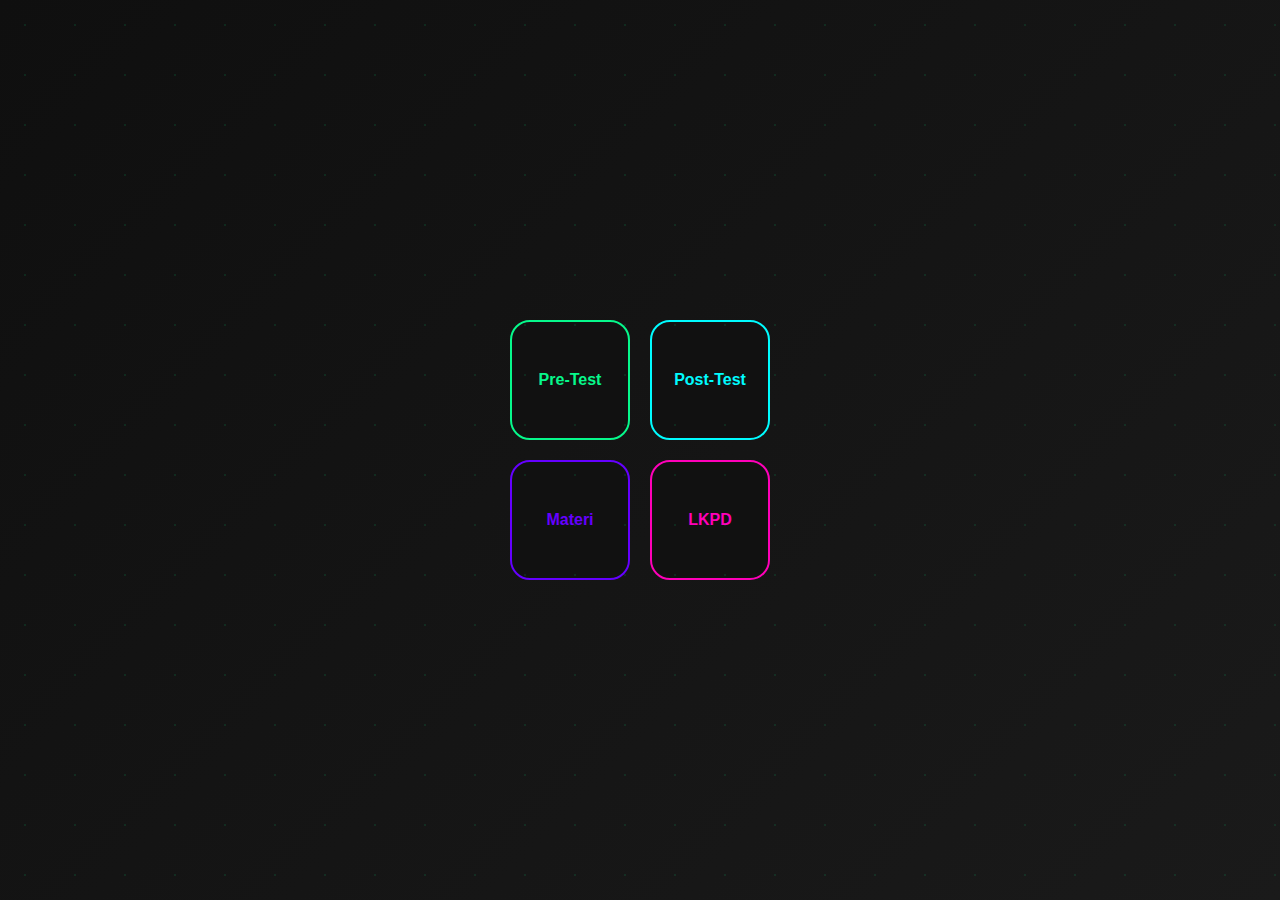
<file: index.html>
<!DOCTYPE html>
<html lang="en">
<head>
  <meta charset="UTF-8" />
  <meta name="viewport" content="width=device-width, initial-scale=1.0" />
  <title>Informatika - Sija B</title>
  <link rel="stylesheet" href="index.css" />
</head>
<body>

  <div class="container">
    <div class="item">
      Pre-Test
      <div class="home"></div>
    </div>
    <div class="item">Post-Test</div>
    <div class="item">Materi</div>
    <div class="item">LKPD</div>
  </div>

</body>
</html>
</file>
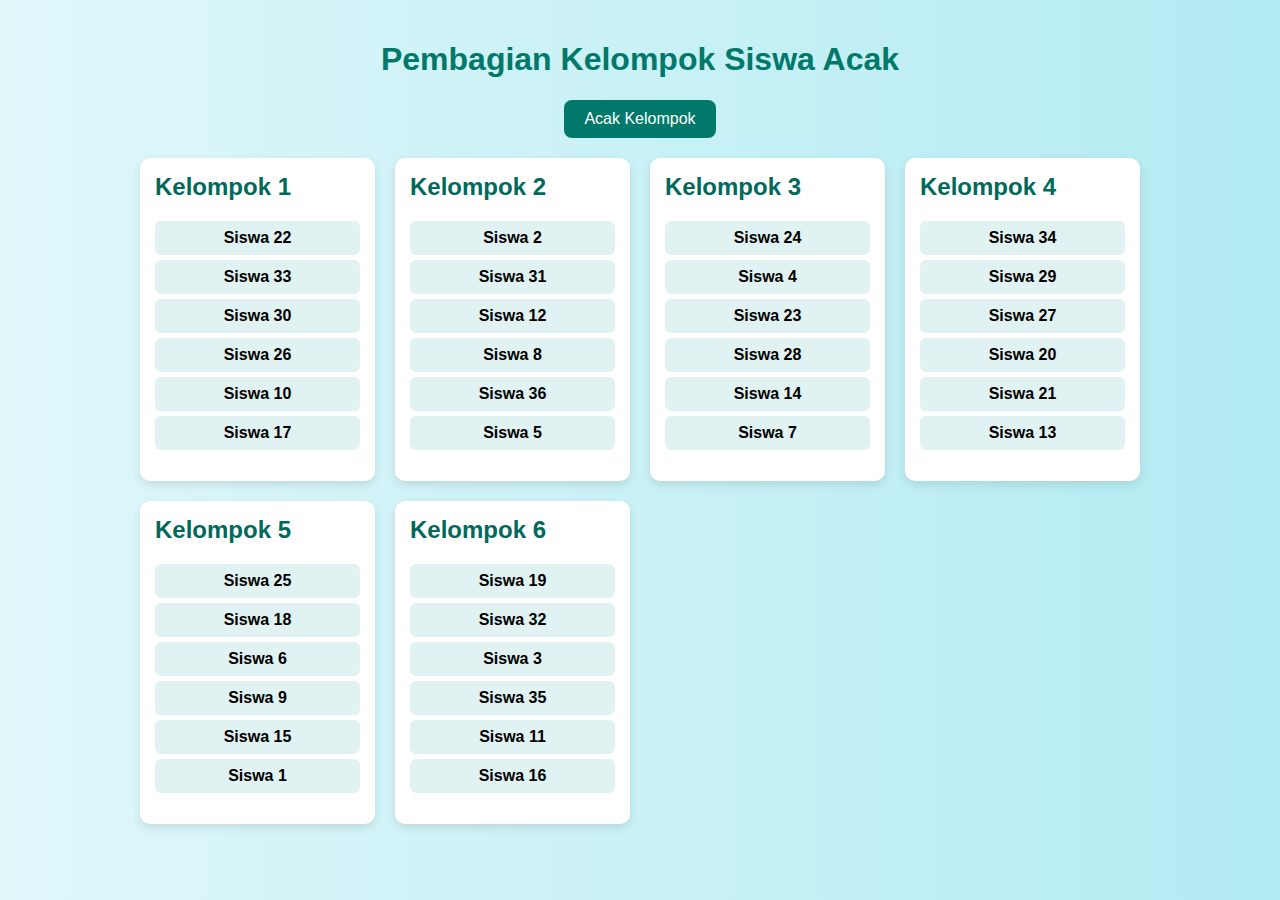
<file: kelompok.html>
<!DOCTYPE html>
<html lang="id">
<head>
  <meta charset="UTF-8">
  <meta name="viewport" content="width=device-width, initial-scale=1.0">
  <title>Pembagian Kelompok</title>
  <style>
    body {
      font-family: 'Poppins', sans-serif;
      background: linear-gradient(to right, #e0f7fa, #b2ebf2);
      margin: 0;
      padding: 20px;
      display: flex;
      flex-direction: column;
      align-items: center;
    }

    h1 {
      color: #00796b;
    }

    .btn-generate {
      padding: 10px 20px;
      background-color: #00796b;
      color: white;
      border: none;
      border-radius: 8px;
      font-size: 16px;
      cursor: pointer;
      margin-bottom: 20px;
      transition: background-color 0.3s ease;
    }

    .btn-generate:hover {
      background-color: #004d40;
    }

    .groups {
      display: grid;
      grid-template-columns: repeat(auto-fit, minmax(220px, 1fr));
      gap: 20px;
      width: 100%;
      max-width: 1000px;
    }

    .group {
      background-color: white;
      padding: 15px;
      border-radius: 10px;
      box-shadow: 0 4px 10px rgba(0, 0, 0, 0.1);
    }

    .group h2 {
      margin-top: 0;
      color: #00695c;
    }

    .group ul {
      list-style: none;
      padding-left: 0;
    }

    .group ul li {
      background: #e0f2f1;
      margin: 5px 0;
      padding: 8px;
      border-radius: 6px;
      text-align: center;
      font-weight: bold;
    }
  </style>
</head>
<body>

  <h1>Pembagian Kelompok Siswa Acak</h1>
  <button class="btn-generate" onclick="generateGroups()">Acak Kelompok</button>

  <div class="groups" id="groupContainer"></div>

  <script>
    function generateGroups() {
      const totalStudents = 36;
      const totalGroups = 6;
      const students = Array.from({ length: totalStudents }, (_, i) => i + 1);

      for (let i = students.length - 1; i > 0; i--) {
        const j = Math.floor(Math.random() * (i + 1));
        [students[i], students[j]] = [students[j], students[i]];
      }

      const groupContainer = document.getElementById("groupContainer");
      groupContainer.innerHTML = "";

      for (let i = 0; i < totalGroups; i++) {
        const groupDiv = document.createElement("div");
        groupDiv.className = "group";

        const groupTitle = document.createElement("h2");
        groupTitle.textContent = `Kelompok ${i + 1}`;
        groupDiv.appendChild(groupTitle);

        const list = document.createElement("ul");

        for (let j = 0; j < totalStudents / totalGroups; j++) {
          const li = document.createElement("li");
          li.textContent = `Siswa ${students[i * (totalStudents / totalGroups) + j]}`;
          list.appendChild(li);
        }

        groupDiv.appendChild(list);
        groupContainer.appendChild(groupDiv);
      }
    }

    window.onload = generateGroups;
  </script>

</body>
</html>
</file>
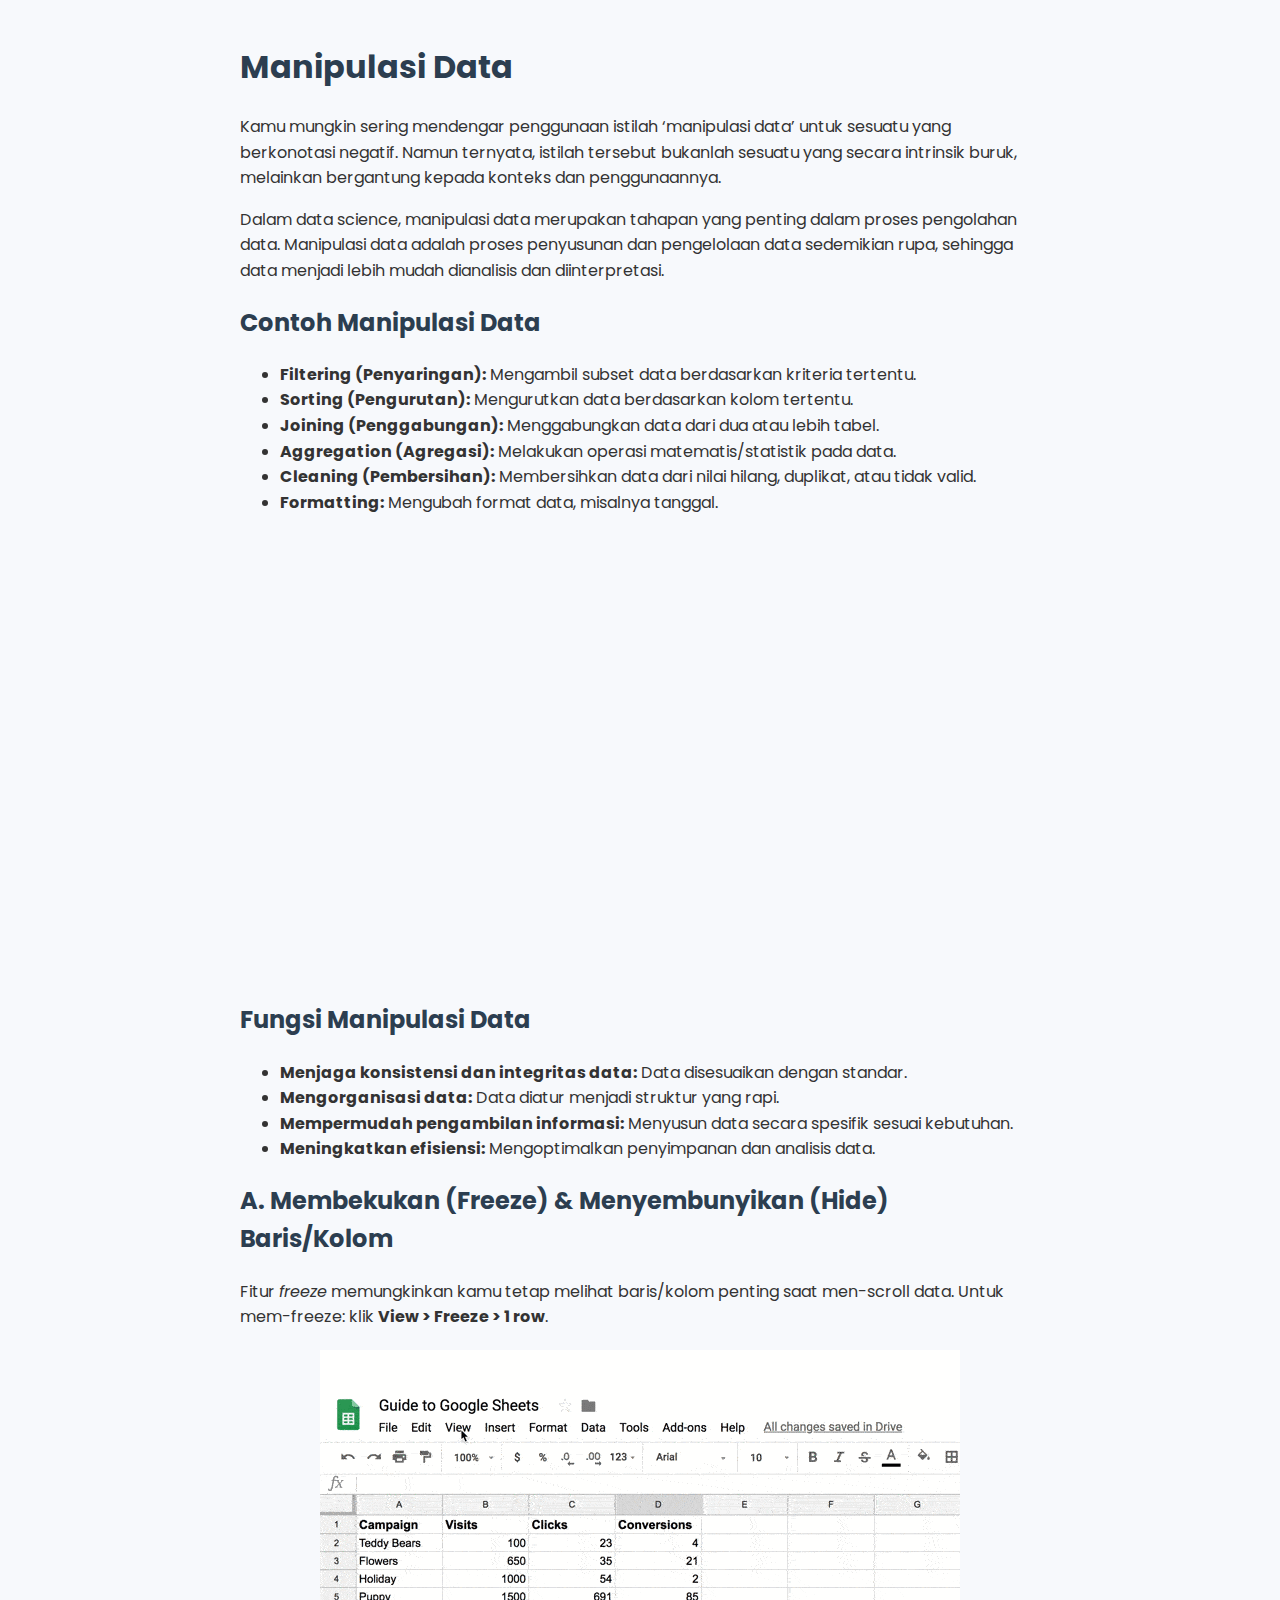
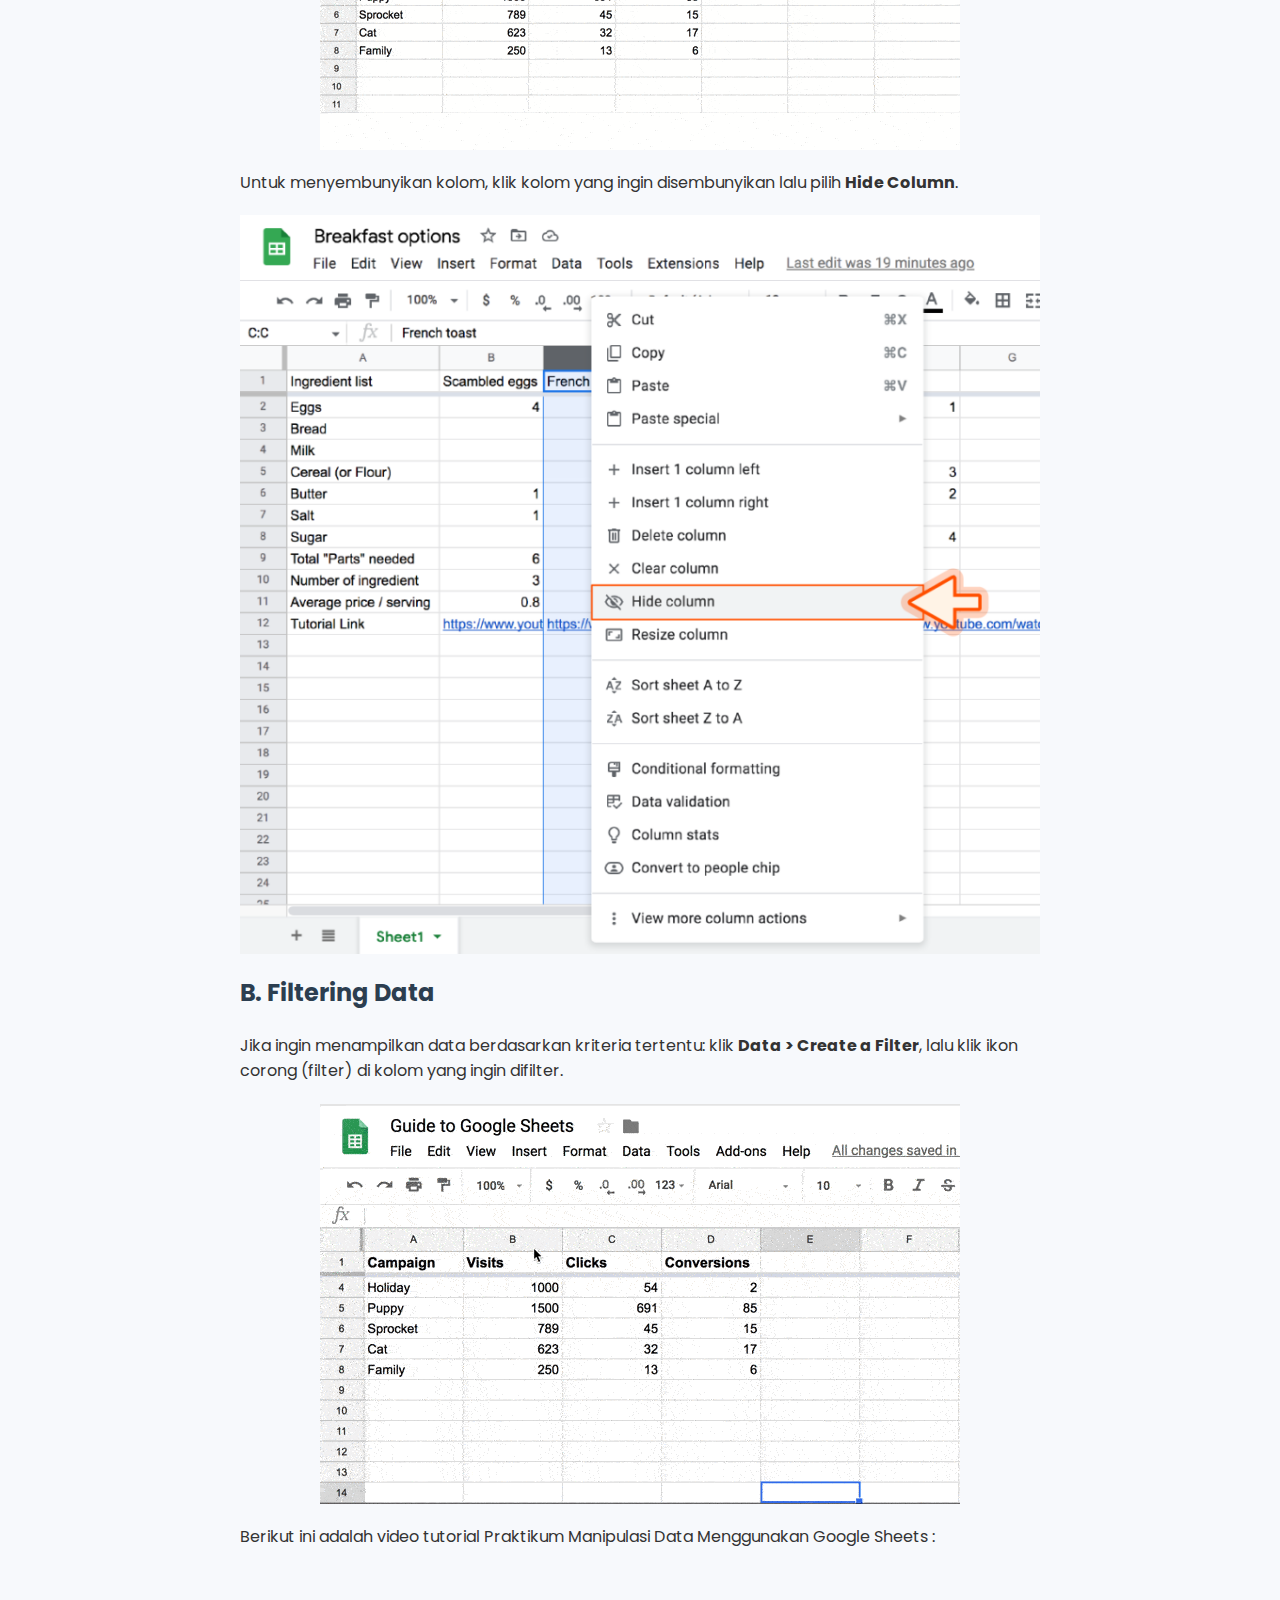
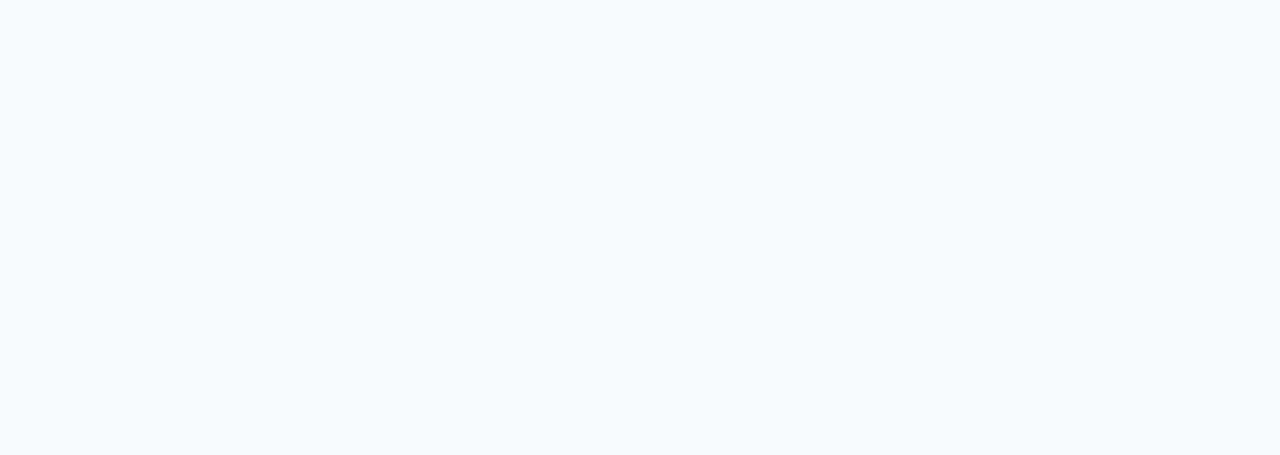
<file: materi.html>
<!DOCTYPE html>
<html lang="id">
<head>
  <meta charset="UTF-8">
  <meta name="viewport" content="width=device-width, initial-scale=1.0">
  <title>Materi: Manipulasi Data</title>
  <link href="https://fonts.googleapis.com/css2?family=Poppins&display=swap" rel="stylesheet">
  <style>
    body {
      font-family: 'Poppins', sans-serif;
      line-height: 1.6;
      padding: 20px;
      max-width: 800px;
      margin: auto;
      background-color: #f7f9fc;
      color: #333;
    }
    h1, h2, h3 {
      color: #2c3e50;
    }
    img, video {
      max-width: 100%;
      display: block;
      margin: 20px auto;
    }
    .video-container {
      position: relative;
      padding-bottom: 56.25%;
      height: 0;
      overflow: hidden;
      margin-bottom: 20px;
    }
    .video-container iframe {
      position: absolute;
      top: 0;
      left: 0;
      width: 100%;
      height: 100%;
    }
  </style>
</head>
<body>

  <h1>Manipulasi Data</h1>
  
  <p>
    Kamu mungkin sering mendengar penggunaan istilah ‘manipulasi data’ untuk sesuatu yang berkonotasi negatif. Namun ternyata,
    istilah tersebut bukanlah sesuatu yang secara intrinsik buruk, melainkan bergantung kepada konteks dan penggunaannya.
  </p>
  
  <p>
    Dalam data science, manipulasi data merupakan tahapan yang penting dalam proses pengolahan data.
    Manipulasi data adalah proses penyusunan dan pengelolaan data sedemikian rupa, sehingga data menjadi lebih mudah dianalisis dan diinterpretasi.
  </p>

  <h2>Contoh Manipulasi Data</h2>
  <ul>
    <li><strong>Filtering (Penyaringan):</strong> Mengambil subset data berdasarkan kriteria tertentu.</li>
    <li><strong>Sorting (Pengurutan):</strong> Mengurutkan data berdasarkan kolom tertentu.</li>
    <li><strong>Joining (Penggabungan):</strong> Menggabungkan data dari dua atau lebih tabel.</li>
    <li><strong>Aggregation (Agregasi):</strong> Melakukan operasi matematis/statistik pada data.</li>
    <li><strong>Cleaning (Pembersihan):</strong> Membersihkan data dari nilai hilang, duplikat, atau tidak valid.</li>
    <li><strong>Formatting:</strong> Mengubah format data, misalnya tanggal.</li>
  </ul>

  <div class="video-container">
    <iframe src="https://www.youtube.com/embed/UQJOjrehlYc" frameborder="0" allowfullscreen></iframe>
  </div>

  <h2>Fungsi Manipulasi Data</h2>
  <ul>
    <li><strong>Menjaga konsistensi dan integritas data:</strong> Data disesuaikan dengan standar.</li>
    <li><strong>Mengorganisasi data:</strong> Data diatur menjadi struktur yang rapi.</li>
    <li><strong>Mempermudah pengambilan informasi:</strong> Menyusun data secara spesifik sesuai kebutuhan.</li>
    <li><strong>Meningkatkan efisiensi:</strong> Mengoptimalkan penyimpanan dan analisis data.</li>
  </ul>

  <h2>A. Membekukan (Freeze) & Menyembunyikan (Hide) Baris/Kolom</h2>
  <p>
    Fitur <em>freeze</em> memungkinkan kamu tetap melihat baris/kolom penting saat men-scroll data. Untuk mem-freeze:
    klik <strong>View > Freeze > 1 row</strong>.
  </p>
  
  <img src="materi.gif" alt="Gif-manipulasi">

  <p>
    Untuk menyembunyikan kolom, klik kolom yang ingin disembunyikan lalu pilih <strong>Hide Column</strong>.
  </p>

  <img src="materi-1.png" alt="Menyembunyikan Kolom di Spreadsheet">

  <h2>B. Filtering Data</h2>
  <p>
    Jika ingin menampilkan data berdasarkan kriteria tertentu:
    klik <strong>Data > Create a Filter</strong>, lalu klik ikon corong (filter) di kolom yang ingin difilter.
  </p>

    <img src="filtering.gif" alt="filtering">
<p>Berikut ini adalah video tutorial Praktikum Manipulasi Data Menggunakan Google Sheets :</p>
 
  <div class="video-container">
    <iframe src="https://www.youtube.com/embed/uE9TBSEJxhs" frameborder="0" allowfullscreen></iframe>
  </div>
</body>
</html>
</file>
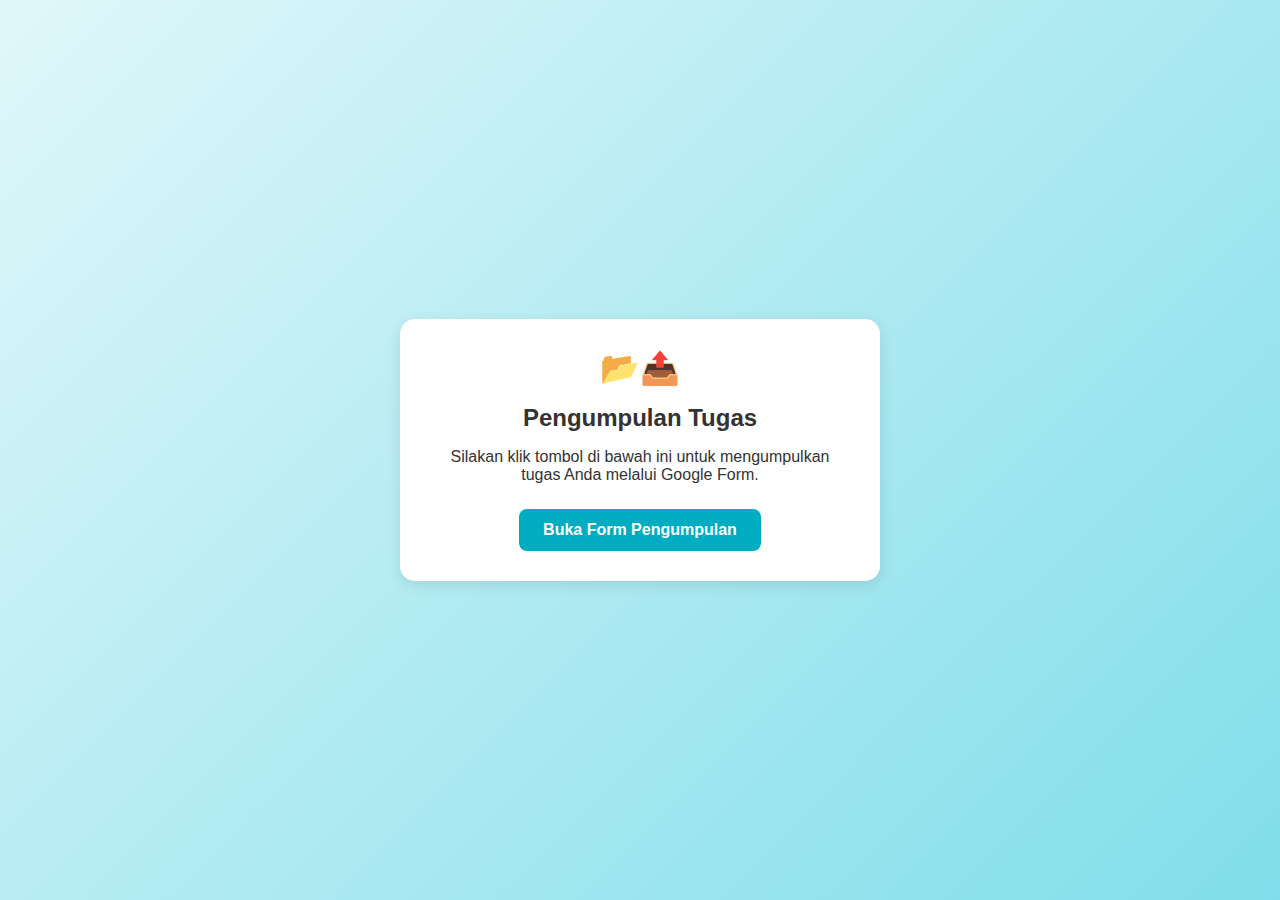
<file: pengumpulantugas.html>
<!DOCTYPE html>
<html lang="id">
<head>
    <meta charset="UTF-8">
    <meta name="viewport" content="width=device-width, initial-scale=1.0">
    <title>Form Pengumpulan Tugas</title>
    <style>
        body {
            font-family: 'Segoe UI', Tahoma, Geneva, Verdana, sans-serif;
            background: linear-gradient(135deg, #e0f7fa, #80deea);
            display: flex;
            flex-direction: column;
            align-items: center;
            justify-content: center;
            height: 100vh;
            margin: 0;
            color: #333;
        }

        .container {
            background-color: white;
            padding: 30px 40px;
            border-radius: 15px;
            box-shadow: 0 4px 15px rgba(0, 0, 0, 0.1);
            text-align: center;
            max-width: 400px;
        }

        h1 {
            font-size: 24px;
            margin-bottom: 15px;
        }

        p {
            font-size: 16px;
            margin-bottom: 25px;
        }

        a.button {
            display: inline-block;
            padding: 12px 24px;
            background-color: #00acc1;
            color: white;
            text-decoration: none;
            border-radius: 8px;
            font-weight: bold;
            transition: background-color 0.3s ease;
        }

        a.button:hover {
            background-color: #00838f;
        }

        .emoji {
            font-size: 32px;
            margin-bottom: 10px;
        }
    </style>
</head>
<body>
    <div class="container">
        <div class="emoji">📂📤</div>
        <h1>Pengumpulan Tugas</h1>
        <p>Silakan klik tombol di bawah ini untuk mengumpulkan tugas Anda melalui Google Form.</p>
        <a class="button" href="https://docs.google.com/forms/d/e/1FAIpQLScMDI8JcbdOCeduKUtBT4i4_E2W6407URGEZu3OW0MWkcbLFw/viewform?usp=dialog" target="_blank">
            Buka Form Pengumpulan
        </a>
    </div>
</body>
</html>
</file>
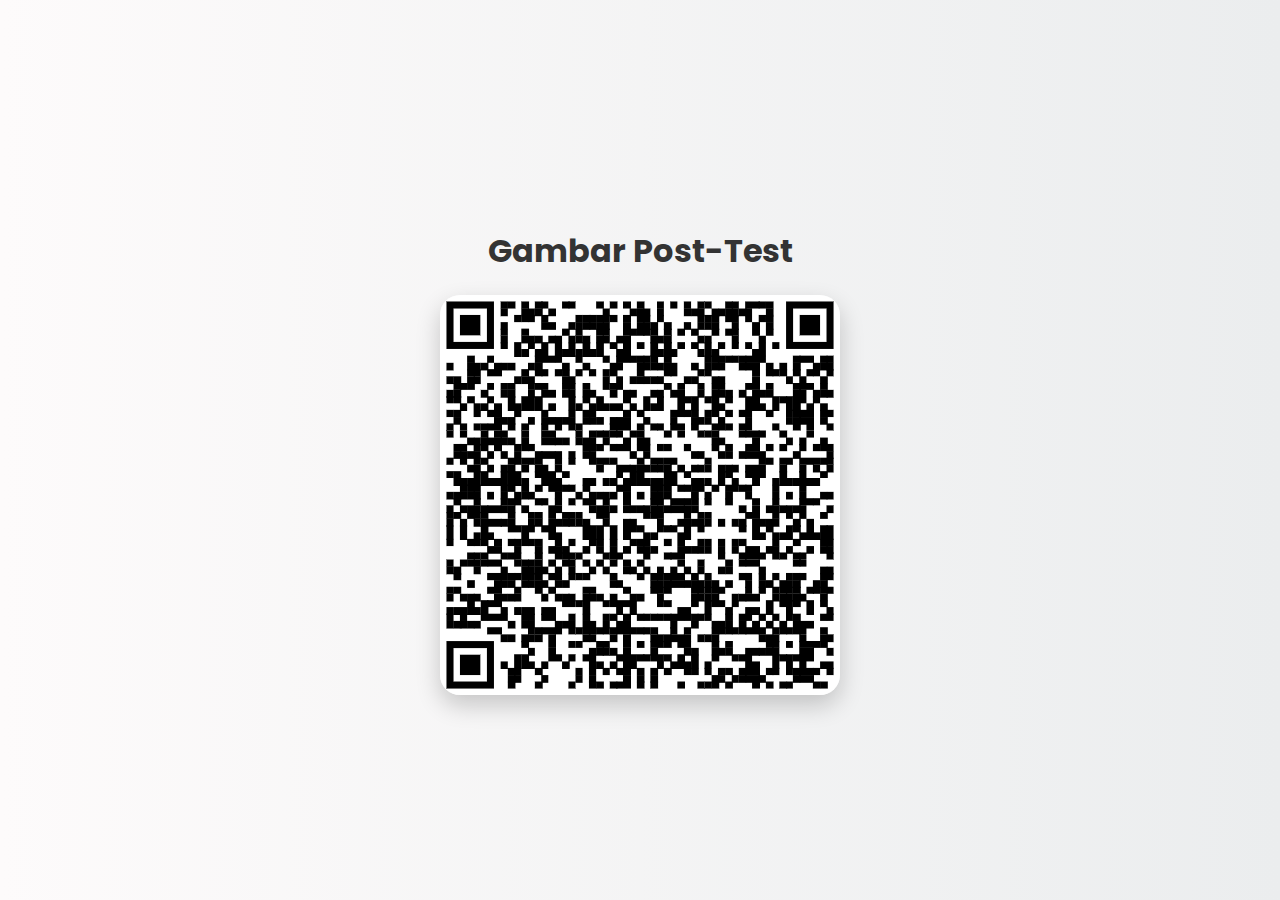
<file: post-test.html>
<!DOCTYPE html>
<html lang="en">
<head>
  <meta charset="UTF-8">
  <title>Post-Test</title>
  <link href="https://fonts.googleapis.com/css2?family=Poppins:wght@500&display=swap" rel="stylesheet">
  <style>
    body {
      font-family: 'Poppins', sans-serif;
      background: linear-gradient(to right, #fdfbfb, #ebedee);
      display: flex;
      justify-content: center;
      align-items: center;
      height: 100vh;
      margin: 0;
      flex-direction: column;
    }

    h1 {
      color: #333;
      margin-bottom: 20px;
    }

    img {
      border-radius: 20px;
      box-shadow: 0 10px 25px rgba(0, 0, 0, 0.2);
      transition: transform 0.3s ease, box-shadow 0.3s ease;
    }

    img:hover {
      transform: scale(1.05);
      box-shadow: 0 20px 40px rgba(0, 0, 0, 0.3);
    }
  </style>
</head>
<body>

  <h1>Gambar Post-Test</h1>
  <img src="post-test.png" alt="Gambar Pos-Test" width="400">

</body>
</html>
</file>
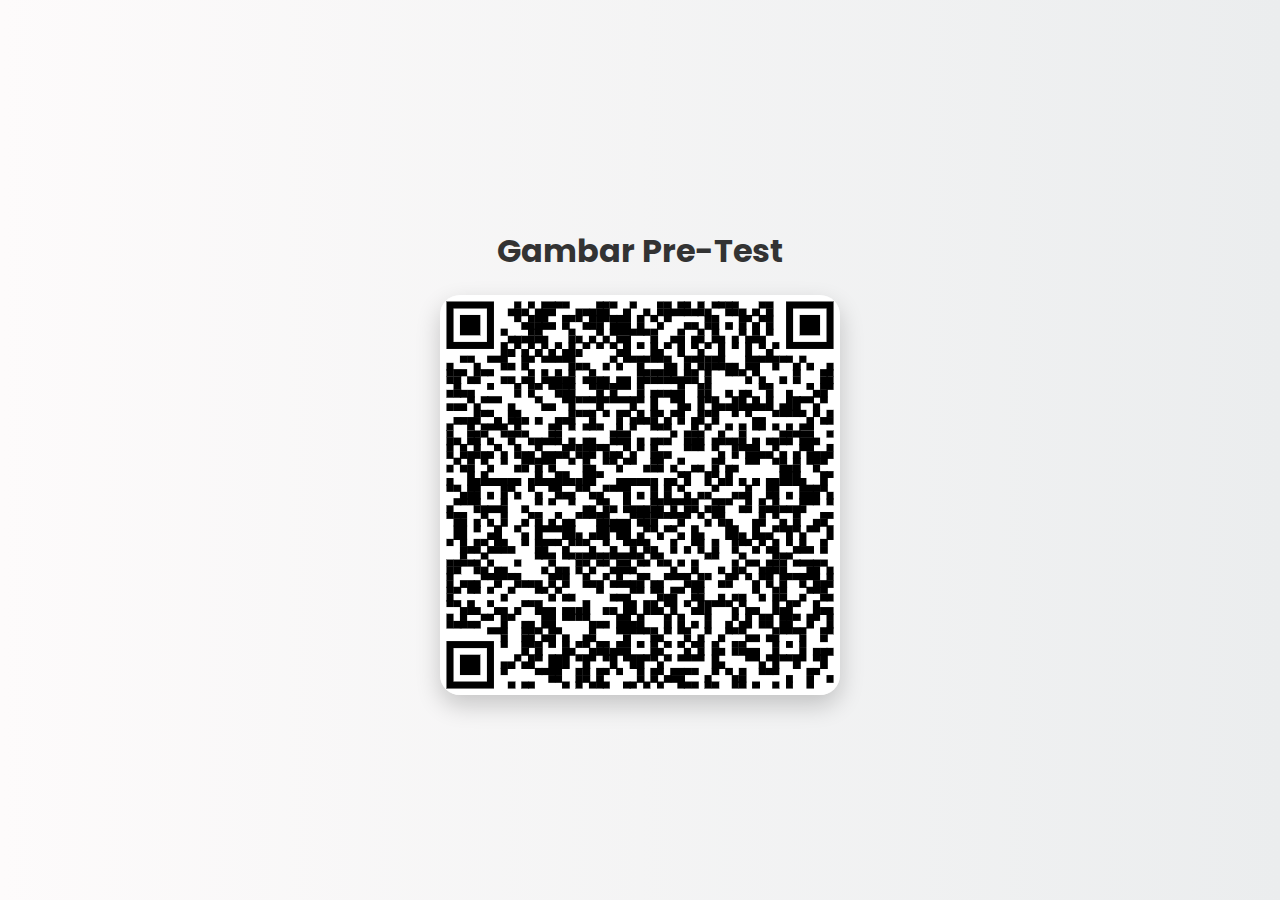
<file: pre-test.html>
<!DOCTYPE html>
<html lang="en">
<head>
  <meta charset="UTF-8">
  <title>Pre-Test</title>
  <link href="https://fonts.googleapis.com/css2?family=Poppins:wght@500&display=swap" rel="stylesheet">
  <style>
    body {
      font-family: 'Poppins', sans-serif;
      background: linear-gradient(to right, #fdfbfb, #ebedee);
      display: flex;
      justify-content: center;
      align-items: center;
      height: 100vh;
      margin: 0;
      flex-direction: column;
    }

    h1 {
      color: #333;
      margin-bottom: 20px;
    }

    img {
      border-radius: 20px;
      box-shadow: 0 10px 25px rgba(0, 0, 0, 0.2);
      transition: transform 0.3s ease, box-shadow 0.3s ease;
    }

    img:hover {
      transform: scale(1.05);
      box-shadow: 0 20px 40px rgba(0, 0, 0, 0.3);
    }
  </style>
</head>
<body>

  <h1>Gambar Pre-Test</h1>
  <img src="pre-test.png" alt="Gambar Pre-Test" width="400">

</body>
</html>
</file>
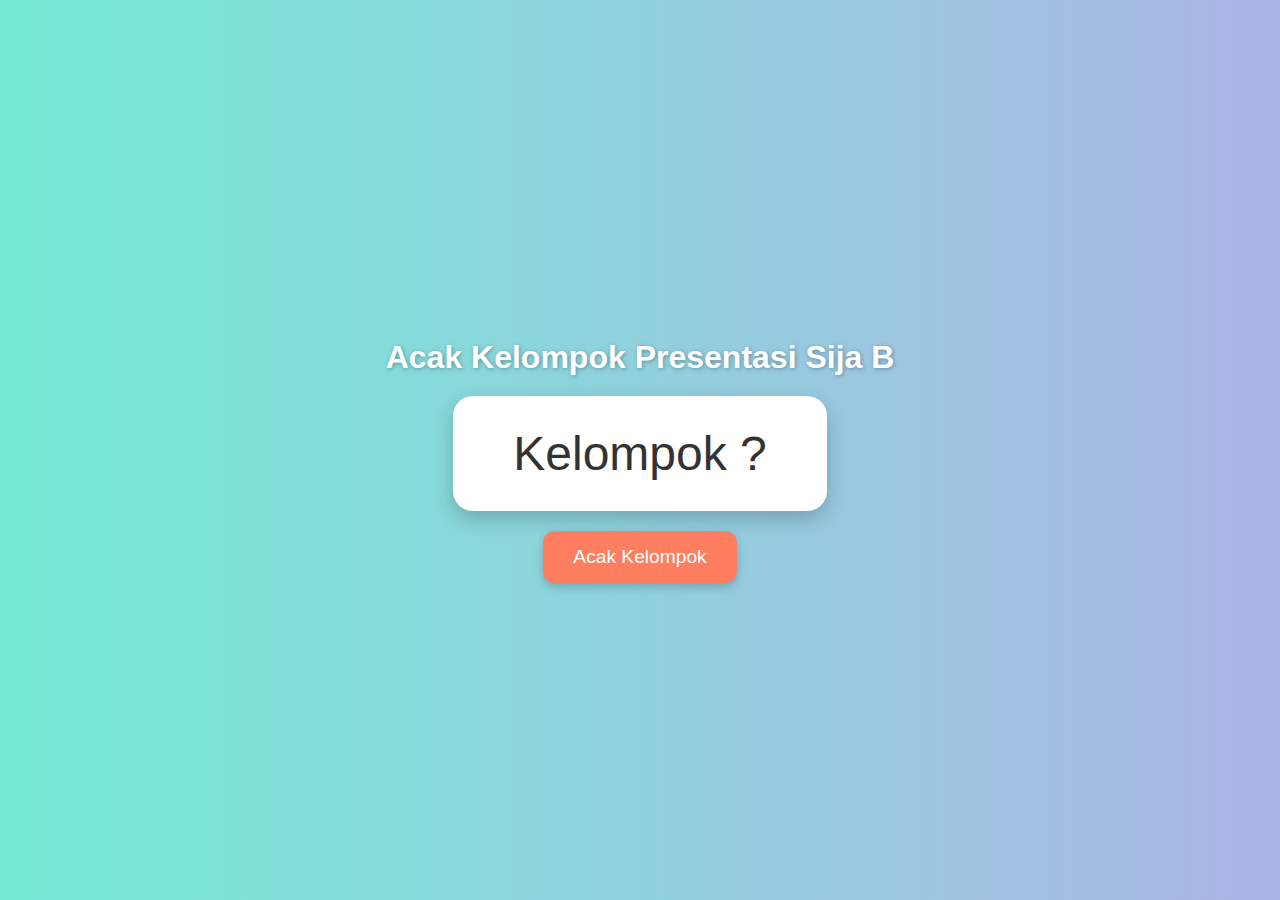
<file: presentasi.html>
<!DOCTYPE html>
<html lang="id">
<head>
  <meta charset="UTF-8">
  <meta name="viewport" content="width=device-width, initial-scale=1">
  <title>Acak Kelompok Presentasi</title>
  <style>
    body {
      font-family: 'Segoe UI', sans-serif;
      background: linear-gradient(to right, #74ebd5, #acb6e5);
      display: flex;
      justify-content: center;
      align-items: center;
      height: 100vh;
      margin: 0;
      flex-direction: column;
    }

    h1 {
      color: #fff;
      text-shadow: 1px 1px 4px rgba(0,0,0,0.3);
      margin-bottom: 20px;
    }

    .result {
      font-size: 3rem;
      color: #333;
      background: #fff;
      padding: 30px 60px;
      border-radius: 20px;
      box-shadow: 0 8px 20px rgba(0, 0, 0, 0.2);
      margin-bottom: 20px;
      transition: transform 0.5s ease;
    }

    .button {
      padding: 15px 30px;
      font-size: 1.2rem;
      border: none;
      border-radius: 12px;
      background-color: #ff7e5f;
      color: white;
      cursor: pointer;
      box-shadow: 0 4px 10px rgba(0,0,0,0.2);
      transition: background-color 0.3s ease, transform 0.3s ease;
    }

    .button:hover {
      background-color: #eb5757;
      transform: scale(1.05);
    }

    .shake {
      animation: shake 0.5s;
    }

    @keyframes shake {
      0% { transform: translate(1px, 1px) rotate(0deg); }
      20% { transform: translate(-2px, -3px) rotate(-2deg); }
      40% { transform: translate(-1px, 2px) rotate(2deg); }
      60% { transform: translate(3px, 1px) rotate(0deg); }
      80% { transform: translate(-2px, -1px) rotate(1deg); }
      100% { transform: translate(1px, -2px) rotate(-1deg); }
    }
  </style>
</head>
<body>

  <h1>Acak Kelompok Presentasi Sija B</h1>
  <div id="output" class="result">Kelompok ?</div>
  <button class="button" onclick="acakKelompok()">Acak Kelompok</button>

  <script>
    function acakKelompok() {
      const output = document.getElementById("output");
      const kelompok = Math.floor(Math.random() * 6) + 1; // angka 1 - 6
      output.textContent = `Kelompok ${kelompok}`;
      output.classList.remove("shake");
      void output.offsetWidth; // reset animasi
      output.classList.add("shake");
    }
  </script>

</body>
</html>
</file>
<file: index.css>
body {
  margin: 0;
  display: flex;
  justify-content: center;
  align-items: center;
  background: linear-gradient(135deg, #0f0f0f, #1a1a1a);
  font-family: 'Poppins', sans-serif;
  height: 100vh;
  overflow: hidden;
  animation: fadeIn 1s ease-in;
}

body::after {
  content: "";
  position: absolute;
  top: 0;
  left: 0;
  width: 100%;
  height: 100%;
  pointer-events: none;
  background-image: radial-gradient(#06f88b 1px, transparent 1px),
                    radial-gradient(#00fcff 1px, transparent 1px),
                    radial-gradient(#ff00b9 1px, transparent 1px);
  background-size: 50px 50px;
  animation: moveBackground 30s linear infinite;
  opacity: 0.1;
  z-index: 0;
}

@keyframes moveBackground {
  from {
    background-position: 0 0, 0 0, 0 0;
  }
  to {
    background-position: 500px 500px, 400px 400px, 300px 300px;
}
}

.character {
  position: absolute;
  bottom: 0;
  right: 20px;
  width: 120px;
  animation: floatY 3s ease-in-out infinite;
  z-index: 2;
}

@keyframes floatY {
  0%, 100% {
    transform: translateY(0px);
  }
  50% {
    transform: translateY(-10px);
  }
}

@keyframes fadeIn {
  from {
    opacity: 0;
    transform: scale(0.95);
  }
  to {
    opacity: 1;
    transform: scale(1);
  }
}

.container {
  display: grid;
  grid-template-columns: repeat(2, 120px);
  grid-template-rows: repeat(2, 120px);
  gap: 20px;
}

a {
  text-decoration: none;
}

.item {
  display: flex;
  justify-content: center;
  align-items: center;
  border-radius: 20px;
  color: #fff;
  font-weight: 600;
  text-align: center;
  background-color: #111;
  position: relative;
  overflow: hidden;
  transition: transform 0.4s ease, box-shadow 0.4s ease;
}

.item::before {
  content: "";
  position: absolute;
  width: 200%;
  height: 200%;
  background: radial-gradient(circle, currentColor 0%, transparent 60%);
  top: 50%;
  left: 50%;
  transform: translate(-50%, -50%) scale(0);
  opacity: 0.15;
  transition: transform 0.5s ease;
  border-radius: 50%;
}

.item:hover::before {
  transform: translate(-50%, -50%) scale(1.2);
}

.item:hover {
  transform: scale(1.05);
  box-shadow: 0 0 20px currentColor;
  text-shadow: 0 0 10px currentColor;
}

.item:nth-child(1) {
  border: 2px solid #06f88b;
  color: #06f88b;
}
.item:nth-child(2) {
  border: 2px solid #00fcff;
  color: #00fcff;
}
.item:nth-child(3) {
  border: 2px solid #6500ff;
  color: #6500ff;
}
.item:nth-child(4) {
  border: 2px solid #ff00b9;
  color: #ff00b9;
}

@media (max-width: 500px) {
  .container {
    grid-template-columns: 1fr 1fr;
    gap: 15px;
    transform: scale(0.9);
  }
  .item {
    width: 100px;
    height: 100px;
    font-size: 14px;
  }
}
</file>
